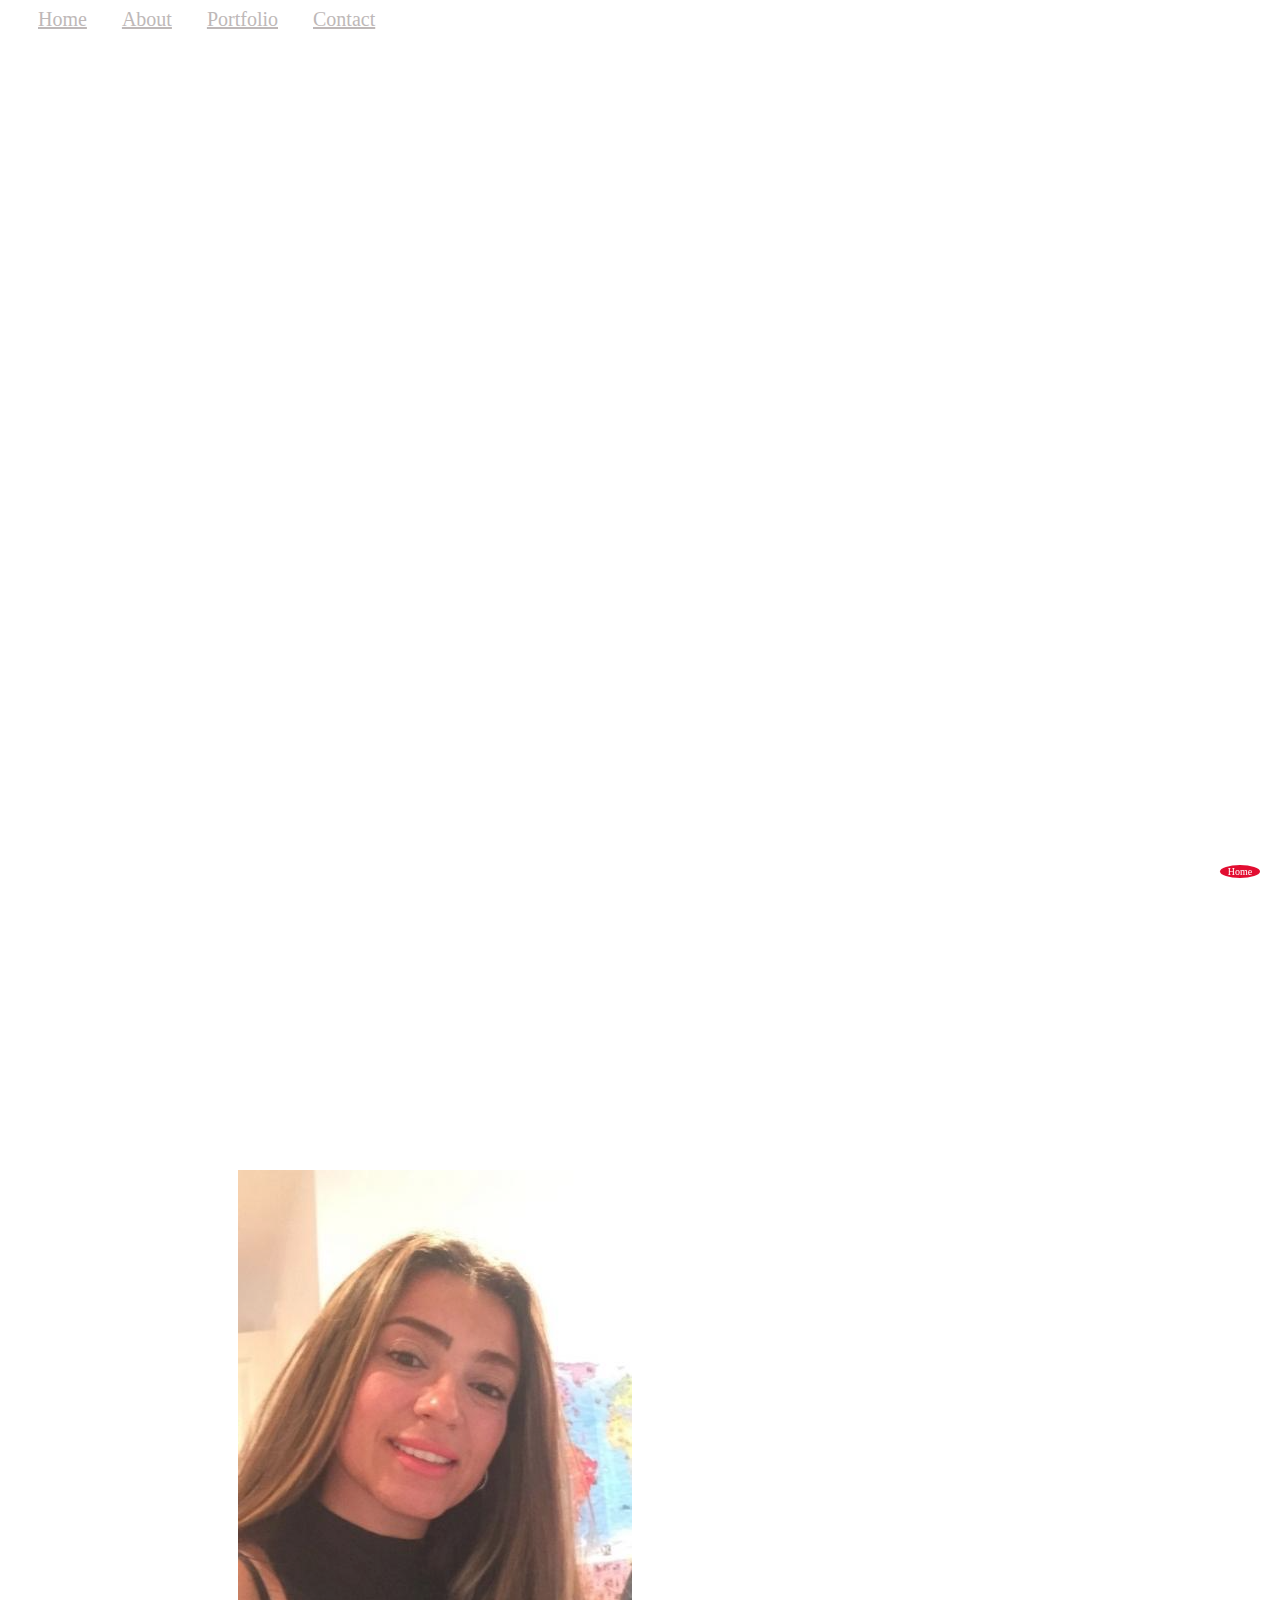
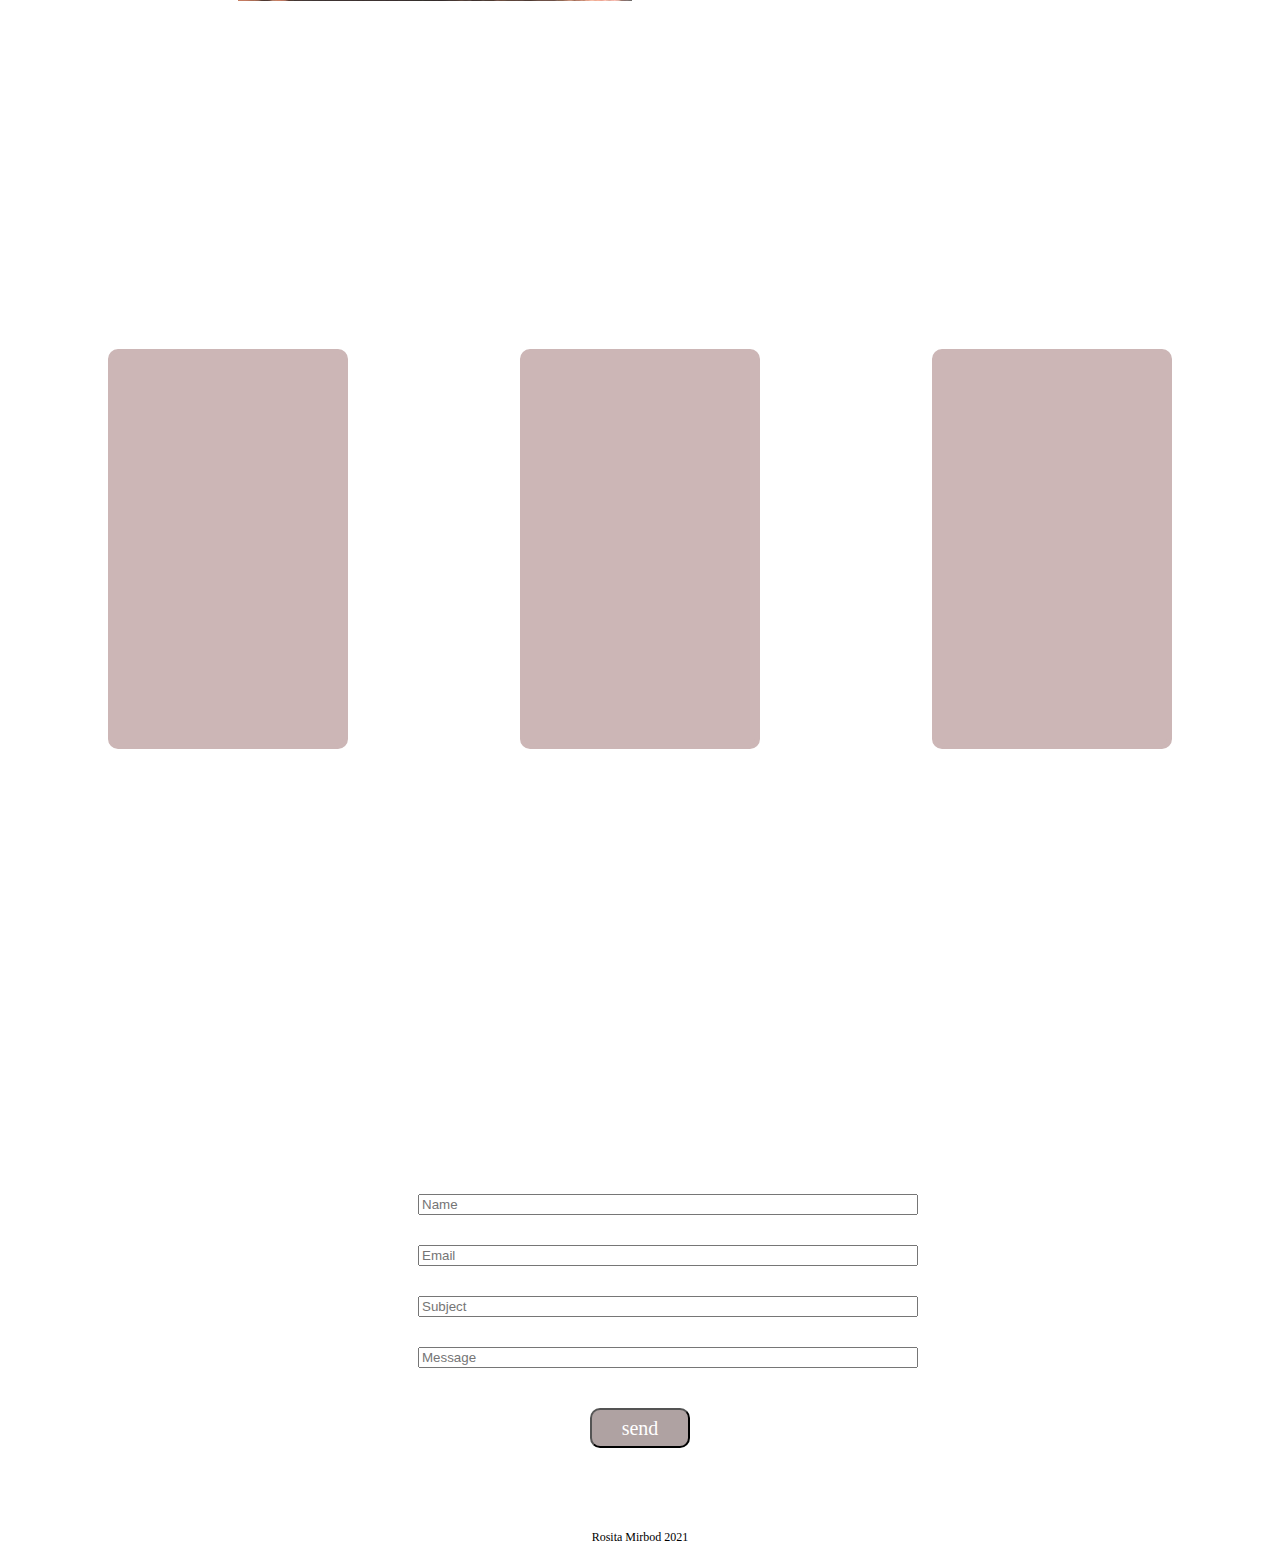
<file: index.html>
<!DOCTYPE html>
<html lang="en">
    <head>
        <meta charset="utf-8" />
        <meta name="viewport" content="width=device-width, initial-scale=1.0">
        <title>Rosita Portfolio</title>
        <link rel="stylesheet" href="https://maxcdn.bootstrapcdn.com/font-awesome/4.5.0/css/font-awesome.min.css">
        <link href="https://cdn.jsdelivr.net/npm/bootstrap@5.1.3/dist/css/bootstrap.min.css" rel="stylesheet" integrity="sha384-1BmE4kWBq78iYhFldvKuhfTAU6auU8tT94WrHftjDbrCEXSU1oBoqyl2QvZ6jIW3" crossorigin="anonymous">
        <link href="https://fonts.googleapis.com/css?family=Merriweather:400,900,900i" rel="stylesheet">
        <link href="https://cdn.jsdelivr.net/npm/bootstrap@5.0.1/dist/css/bootstrap.min.css" rel="stylesheet"
        integrity="sha384-+0n0xVW2eSR5OomGNYDnhzAbDsOXxcvSN1TPprVMTNDbiYZCxYbOOl7+AMvyTG2x" crossorigin="anonymous">
        <link href="project.css" rel="stylesheet" type="text/css">
    </head>
    <body>
        <!--Smooth Scroll https://www.youtube.com/watch?v=MNNr7TU7XcU-->
        <nav id="navbar">
            <a href="#home">Home</a>
            <a href="#about">About</a>
            <a href="#portfolio">Portfolio</a>
            <a href="#contact">Contact</a>
        </nav>
        <div class="top">
            <a href="#navbar" class="top">
                <button id="myBtn" title="Go to top">Home</button>
            </a>
        </div>
    <section id="home">
        <h2>I am Rosita</h2>
            <br>
                <div id="role">
                    <h2>Front-End Developer - London</h2>
                </div>
    </section>
    <!--Flexbox CSS in 20 minutes https://www.youtube.com/watch?v=JJSoEo8JSnc-->
    <section id="about">  
        <h2>About</h2>
            <div class="about-container1">
                <div class="about-box1">
                    <img src="me.jpg" />
                    
                        </div>
                <div class="about-box2">
                    <p>Hello you &#128075! 
                        <br>
                        My name is Rosita and I am a Front-End Developer.
                        I love working on fun little projects during my free time.  
                        <br>
                        I am open to all types of projects so feel free to contact me for a 
                        chat about how I can help.
                    </p>
                </div>
            </div>
    </section>
    <!--Flexbox CSS in 20 minutes https://www.youtube.com/watch?v=JJSoEo8JSnc-->
    <section id="portfolio">
        <h2>Portfolio</h2>
            <div class="project-container">
                <div class="project-tile">
                    <h2>Project 1</h2>
                </div> 
                <div class="project-tile">
                    <h2>Project 2</h2>
                </div>
                <div class="project-tile">
                    <h2>Project 3</h2>
                </div>
            </div>
    </section>
    <section id="contact">
        <h2>Contact</h2>
        <!--Bootsrap Forms https://getbootstrap.com/docs/4.0/components/forms/-->
        <!-- <form > --> 
        <form action="https://formspree.io/f/mjvjqgkr" method="POST">
            <div class="boxed">
                rositamirbod@yahoo.co.uk
                <br>
                07854035614
            </div>
            <div class="form-row"> 
                <div class="col">
                    <input type="text" class="form-control" placeholder="Name" name="name">
                </div>
                <div class="col">
                    <input type="text" class="form-control" placeholder="Email" name="email">
                </div>
                <div class="col">
                    <input type="text" class="form-control" placeholder="Subject" name="subject">
                </div>
                <div class="col">
                    <input type="text" class="form-control" placeholder="Message" name="message"> 
                </div>
            </div>
                <input class="button" input type="submit" value="send">
        </form> 
            </div>
    </section>
    <!--https://www.w3schools.com/tags/tag_button.asp-->
    <footer class="footer">
        <p>Rosita Mirbod 2021</p>
    </footer>
    <script src="https://cdn.jsdelivr.net/npm/bootstrap@5.1.3/dist/js/bootstrap.bundle.min.js"
    integrity="sha384-ka7Sk0Gln4gmtz2MlQnikT1wXgYsOg+OMhuP+IlRH9sENBO0LRn5q+8nbTov4+1p" crossorigin="anonymous"></script>
    </body>
</html>
</file>
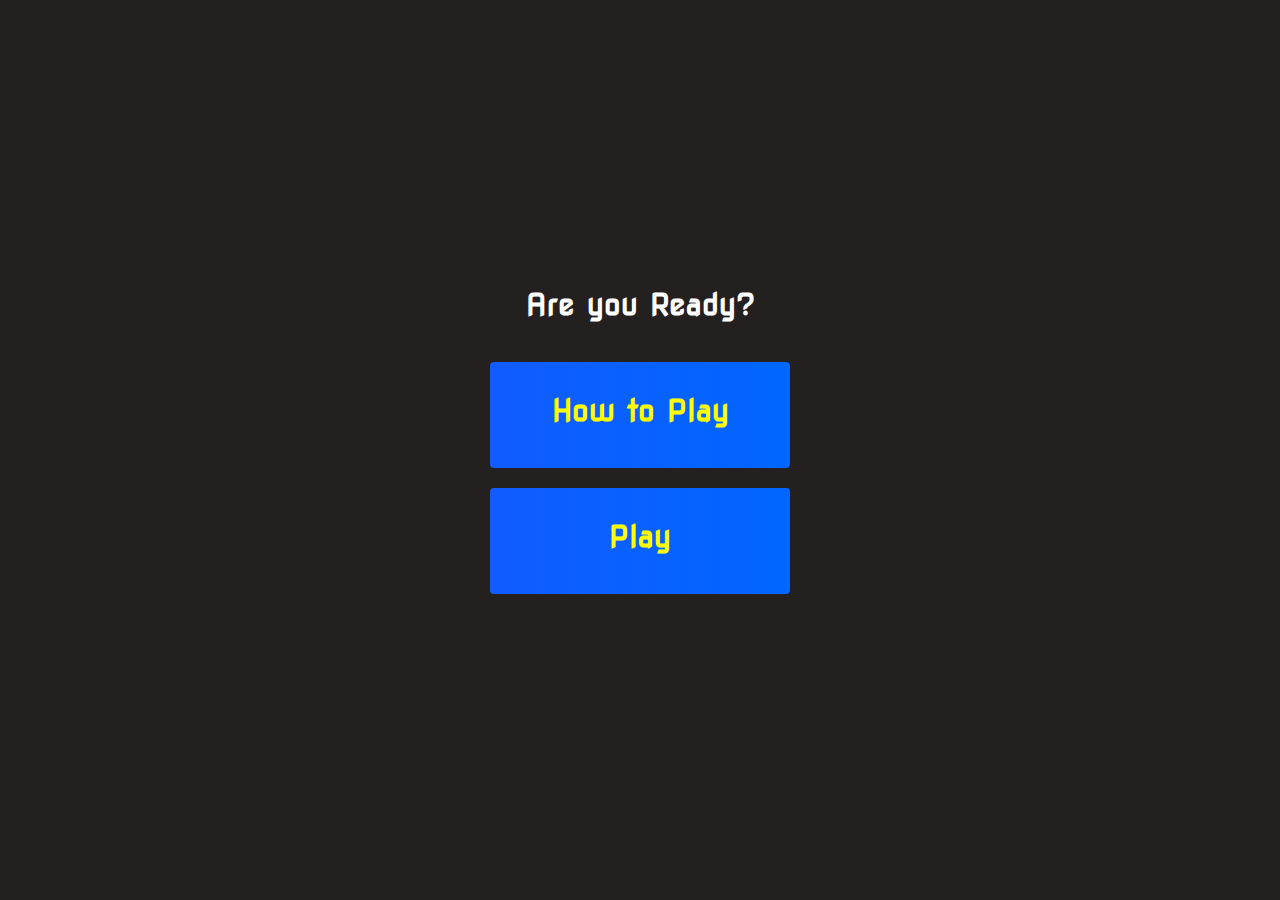
<file: Project 2/Quiz.html>
<!DOCTYPE html>
<html lang="en">
<head>
    <meta charset="UTF-8">
    <meta http-equiv="X-UA-Compatible" content="IE=edge">
    <meta name="viewport" content="width=device-width, initial-scale=1.0">
    <title>Quiz</title>
    <link rel="stylesheet" href="quiz.css">
    <link rel="htmlsheet" href="HowtoPlay.html">
    <link rel="stylesheet" href="HowtoPlay.css">
</head>
<body>
    <div class="container">
        <div id="home" class="flex-column flex-center">
            <h1>Are you Ready?</h1>
            <a href="HowtoPlay.html" id="HowtoPlay-btn" class="btn"><h2>How to Play</h2></a>
            <a href="game.html" class="btn"><h2>Play</h2></a>
        </div>
    </div>
</body>
</html>
</file>
<file: project.css>
html {
  scroll-behavior: smooth;
  color: transparent;
  font-size: 20px;
}

body {
  background: white;
}

nav a {
  color: rgb(190, 184, 184);
  margin-left: 30px;
  font-family: serif;
  font-size: 20px;
}

nav a:hover {
  color: rgb(48, 46, 46);
}

#home {
  /* height: 600px; */
  font-size: 30px;
  font-family: Lucida Handwriting;
  padding-top: 300px;
  padding-bottom: 100px;
  text-align: center;
}

#role {
  font-size: 50px;
  padding-top: 20px;
  margin-bottom: 100px;
  font-family: serif;
}

#about {
  background: white;
  /* height: 650px; */
  line-height: 3;
  font-family: Lucida Handwriting;
  font-size: 40px;
  padding-top: 30px;
  text-align: center;
  margin-bottom: 30px;
}

#myBtn {
  margin-left: 1250px;
  border-radius: 50%;
  /* height: 40px; */
  width: 40px;
  font-size: 10px;
  font-family: serif;
  text-align: center;
  border: pink;
  color: white;
  background-color: rgb(226, 13, 49);
}

#myBtn:hover {
  background-color: rgb(255, 128, 128);
  border-radius: 100%;
}

.top {
  position: fixed;
  bottom: 20px;
  right: 20px;
}

.about-container1 {
  display: flex;
  justify-content: space space-between;
  margin: 30px;
  /* margin-left: 20px;
  margin-right: 100px; */
  margin-bottom: 150px;
  font-family: serif;
  border-radius: 10px;
}

.container1 div {
  border: none;
  border-radius: 10px;
  padding-top: 90px;
}

.about-box1 {
  display: flex;
  justify-content: space-between;
  flex: 1;
  margin-left: 200px;
  margin-right: 0px;
  text-align: left;
  opacity: 0.9;
}

.about-box2 {
  display: flex;
  justify-content: space-between;
  flex: 1;
  font-size: 20px;
  text-align: center;
  text-align: justify;
  
}

#portfolio {
  background: white;
  /* height: 650px; */
  font-family: serif;
  font-size: 40px;
  padding-top: 30px;
  text-align: center;
  margin-bottom: 200px;
}

.project-container {
  display: flex;
  justify-content: space-between;
  text-align: center;
  height: 400px;
  margin-left: 100px;
  margin-right: 100px;
}

.project-tile {
  display: flex;
  justify-content: space-between;
  flex-direction: row;
  border: 5px solid rgb(204, 182, 182);
  background-color: rgb(204, 182, 182);
  border-radius: 10px;
  /* padding: 50px;
  margin: 70px; */
  
}

.my-5 {
  background-color: white;
}

#contact {
  text-align: center;
  font-family: serif;
  font-size: 40px;
  padding-top: 30px;
  margin-top: 40px;
  margin-bottom: 20px;
}

.boxed {
  font-size: 20px;
  font-family: serif; 
}

.form-row {
  display: flex;
  justify-content: space-between;
  margin-left: 160px;
  flex-direction: column;
  padding-left: 250px;
}

.col {
  display: flex;
  flex-direction: column;
  padding-bottom: 30px;
  width: 500px;
}

.button {
  font-size: 20px;
  font-family: serif;
  border-radius: 10px;
  background-color: rgb(175, 162, 162);
  color: white;
  height: 40px;
  width: 100px;
}

.footer {
  text-align: center;
  width: 100%;
  font-size: 12px;
  color: black;
  padding-top: 50px;
}

.container1 {
  flex-direction: column;
}

.whole {
  flex-direction: column;
}

.col {
  flex-direction: column;
}

@media screen and (max-width: 768px) {
  #navbar {
    flex-direction: column;
    text-align: center;
}

  #home {
    flex-direction: column;
    text-align: center;
  }

#role {
  flex-direction: column;
  text-align: center;
}

#about {
  flex-direction: column;
  text-align: center;
}

@media screen and (min-width: 368px) and (max-width: 768px) {
  .about-box1 {
    flex-direction: column;
}

.about-box2 {
  flex-direction: column;
  text-align: center;
}

@media screen and (min-width: 368px) and (max-width: 768px) {
  #portfolio {
    font-size: 25px;
    flex-direction: column;
    text-align: center;
}

@media screen and (min-width: 368px) and (max-width: 768px) {
  .project-container {
    flex-direction: column; 
    margin: 50px 20px;
  }
</file>
<file: Project 2/quiz.css>
@import url("https://fonts.googleapis.com/css2?family=Nova+Square&display=swap");

body {
  background-color: rgb(36, 32, 32);
}

* {
  box-sizing: border-box;
  margin: 0;
  padding: 0;
  font-size: 50px;
  font-family: Arial, Helvetica, sans-serif;
}

h1 {
  display: flex;
  font-family: Nova Square;
  align-items: center;
  flex-direction: row;
  font-size: 30px;
  color: white;
  margin-bottom: 40px;
}

h2 {
  font-size: 30px;
  font-family: Nova Square;
  margin-bottom: 10px;
}

.container {
  width: 100vw;
  height: 100vh;
  display: flex;
  justify-content: center;
  align-items: center;
  max-width: 80px;
  margin: 0 auto;
  padding: 5px;
}

.flex-column {
  display: flex;
  flex-direction: column;
  text-align: center;
}

.flex-center {
  justify-content: center;
  align-items: center;
}

.justify-center {
  justify-content: center;
}

.text-center {
  text-align: center;
}

.hidden {
  display: none;
}

.btn {
  border-radius: 4px;
  font-size: 20px;
  padding: 30px;
  width: 300px;
  text-align: center;
  margin-bottom: 20px;
  text-decoration: none;
  color: yellow;
  background: linear-gradient(
    90deg,
    rgb(18, 92, 255) 0%,
    rgb(0, 102, 255) 100%
  );
}

@media screen and (max-width: 768px) {
  .choicecontainer {
    min-width: 40rem;
  }
</file>
<file: Project 2/HowtoPlay.css>
@import url("https://fonts.googleapis.com/css2?family=Nova+Square&display=swap");

body {
  background-color: rgb(36, 32, 32);
}

#howto {
  display: flex;
  align-items: center;
  justify-content: center;
  font-family: Nova Square;
  color: white;
  font-size: 30px;
  margin: 0;
  padding: 20px;
  width: 80vw;
  height: 40vh;
  background: linear-gradient(
    90deg,
    rgb(18, 92, 255) 0%,
    rgb(0, 102, 255) 100%
  );
  border-radius: 4px;
}

#button {
  display: flex;
  border-radius: 4px;
  font-size: 10px;
  font-family: Nova Square;
  padding: 20px;
  width: 40px;
  text-align: center;
  margin-bottom: 20px;
  margin-top: 250px;
  text-decoration: none;
  color: yellow;
  background: linear-gradient(
    90deg,
    rgb(18, 92, 255) 0%,
    rgb(0, 102, 255) 100%
  );
}
</file>
